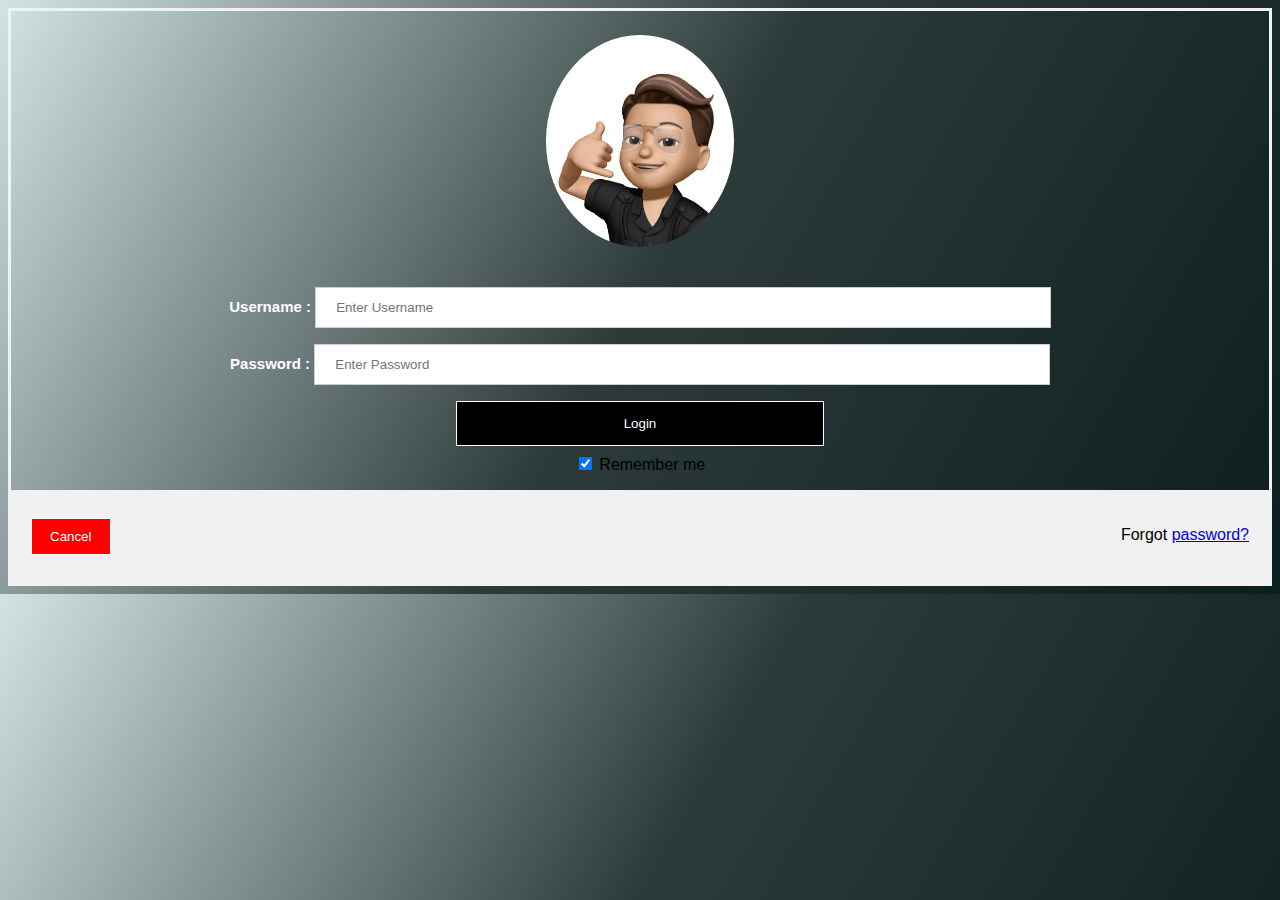
<file: login.html>
<!DOCTYPE html>
<html lang="en">

<head>
    <meta charset="UTF-8">
    <meta http-equiv="X-UA-Compatible" content="IE=edge">
    <meta name="viewport" content="width=device-width, initial-scale=1.0">
    <title>Welcome Fitness!</title>
    <style>
        form {
            border: 3px solid #f1f1f1;
        }

        body {
            font-family: "Open Sans", sans-serif;
            background: linear-gradient(300deg, rgb(11, 30, 30), #2d3a3a, rgb(209, 227, 227));
            animation: gradient-animation 9s ease infinite;
        }

        @keyframes gradient-animation {
            0% {
                background-position: 0% 50%;
            }

            50% {
                background-position: 100% 50%;
            }

            100% {
                background-position: 0% 50%;
            }
        }

        b {
            color: #ffffff;
            font-size: 15px;
        }

        input[type=text],
        input[type=password] {
            width: 60%;
            padding: 12px 20px;
            margin: 8px 0;
            display: inline-block;
            border: 1px solid #ccc;
            box-sizing: border-box;
        }

        button {
            background-color: rgb(0, 0, 0);
            color: rgb(255, 255, 255);
            padding: 14px 20px;
            margin: 8px 0;
            border: 0.1px solid white;
            cursor: pointer;
            width: 30%;
        }

        button:hover {
            opacity: 0.8;

        }

        .cancelbtn {
            width: auto;
            padding: 10px 18px;
            background-color: red;
        }

        .imgcontainer {
            text-align: center;
            margin: 24px 0 12px 0;
        }

        img.avatar {
            width: 15%;
            border-radius: 50%;
        }

        .container-1 {
            text-align: center;
            padding: 16px;
        }

        .container {
            padding: 20px;
        }

        span.psw {
            float: right;
            padding-top: 16px;
        }

        @media(max-width:750px) {
            form {
                height: fit-content;
                margin-top: 20%;
            }
        }

        /* Change styles for span and cancel button on extra small screens */
        @media screen and (max-width: 300px) {
            span.psw {
                display: block;
                float: none;
            }

            .cancelbtn {
                width: 100%;
            }
        }
    </style>
</head>

<body>

    <form action="" method="">
        <div class="imgcontainer">
            <img class="avatar" src="./images/avatar.jpg" alt="Avatar">
        </div>

        <div class="container-1">
            <label for="uname"><b>Username : </b></label>
            <input type="text" placeholder="Enter Username" name="uname" required>
            <br>
            <label for="psw"><b>Password : </b></label>
            <input type="password" placeholder="Enter Password" name="psw" required>
            <br>
            <button type="submit">Login</button>
            <br>
            <label>
                <input type="checkbox" checked="unchecked" name="remember" style="color:rgb(242, 239, 239)"> Remember me
            </label>
        </div>

        <div class="container" style="background-color:#f1f1f1">
            <button type="button" class="cancelbtn">Cancel</button>
            <span class="psw">Forgot <a href="./signup.html">password?</a></span>
        </div>
    </form>

</body>

</html>
</file>
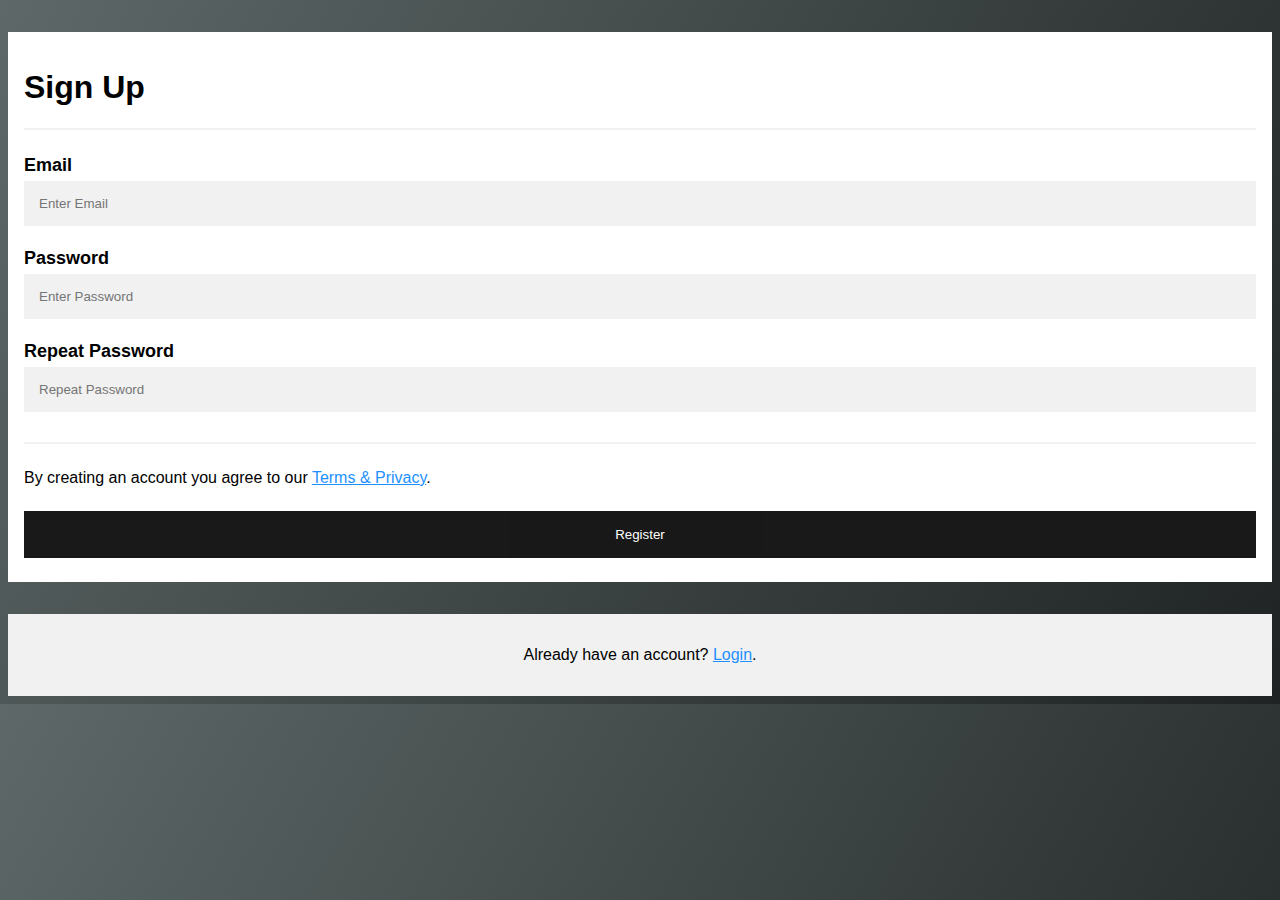
<file: signup.html>
<!DOCTYPE html>
<html lang="en">

<head>
    <meta charset="UTF-8">
    <meta http-equiv="X-UA-Compatible" content="IE=edge">
    <meta name="viewport" content="width=device-width, initial-scale=1.0">
    <title>Welcome Fitness!</title>
    <style>
        body {
            font-family: "Open Sans", sans-serif;
            background: linear-gradient(300deg, rgb(31, 35, 35), rgb(94, 104, 104));
            animation: gradient-animation 18s ease infinite;
        }

        @keyframes gradient-animation {
            0% {
                background-position: 0% 50%;
            }

            50% {
                background-position: 100% 50%;
            }

            100% {
                background-position: 0% 50%;
            }
        }

        * {
            box-sizing: border-box;
        }


        .container {
            margin-top: 2rem;
            padding: 16px;
            height: fit-content;
            background-color: white;
        }

        b {
            font-size: 18px;
        }


        input[type=text],
        input[type=password] {
            width: 100%;

            padding: 15px;
            margin: 5px 0 22px 0;
            display: inline-block;
            border: none;
            background: #f1f1f1;
        }

        input[type=text]:focus,
        input[type=password]:focus {
            background-color: #ddd;
            outline: none;
        }

        hr {
            border: 1px solid #f1f1f1;
            margin-bottom: 25px;
        }


        .registerbtn {
            background-color: rgb(0, 0, 0);
            color: white;
            padding: 16px 20px;
            margin: 8px 0;
            border: none;
            cursor: pointer;
            width: 100%;
            opacity: 0.9;
        }

        .registerbtn:hover {
            opacity: 1;
        }

        a {
            color: dodgerblue;
        }

        .signin {
            background-color: #f1f1f1;
            text-align: center;
        }
    </style>
</head>

<body>
    <form action="">
        <div class="container">
            <h1>Sign Up</h1>

            <hr>

            <label for="email"><b>Email</b></label>
            <input type="text" placeholder="Enter Email" name="email" id="email" required>

            <label for="psw"><b>Password</b></label>
            <input type="password" placeholder="Enter Password" name="psw" id="psw" required>

            <label for="psw-repeat"><b>Repeat Password</b></label>
            <input type="password" placeholder="Repeat Password" name="psw-repeat" id="psw-repeat" required>
            <hr>
            <p>By creating an account you agree to our <a href="#">Terms & Privacy</a>.</p>

            <button type="submit" class="registerbtn">Register</button>
        </div>

        <div class="container signin">
            <p>Already have an account? <a href="./login.html"> Login</a>.</p>
        </div>
    </form>

</body>

</html>
</file>
